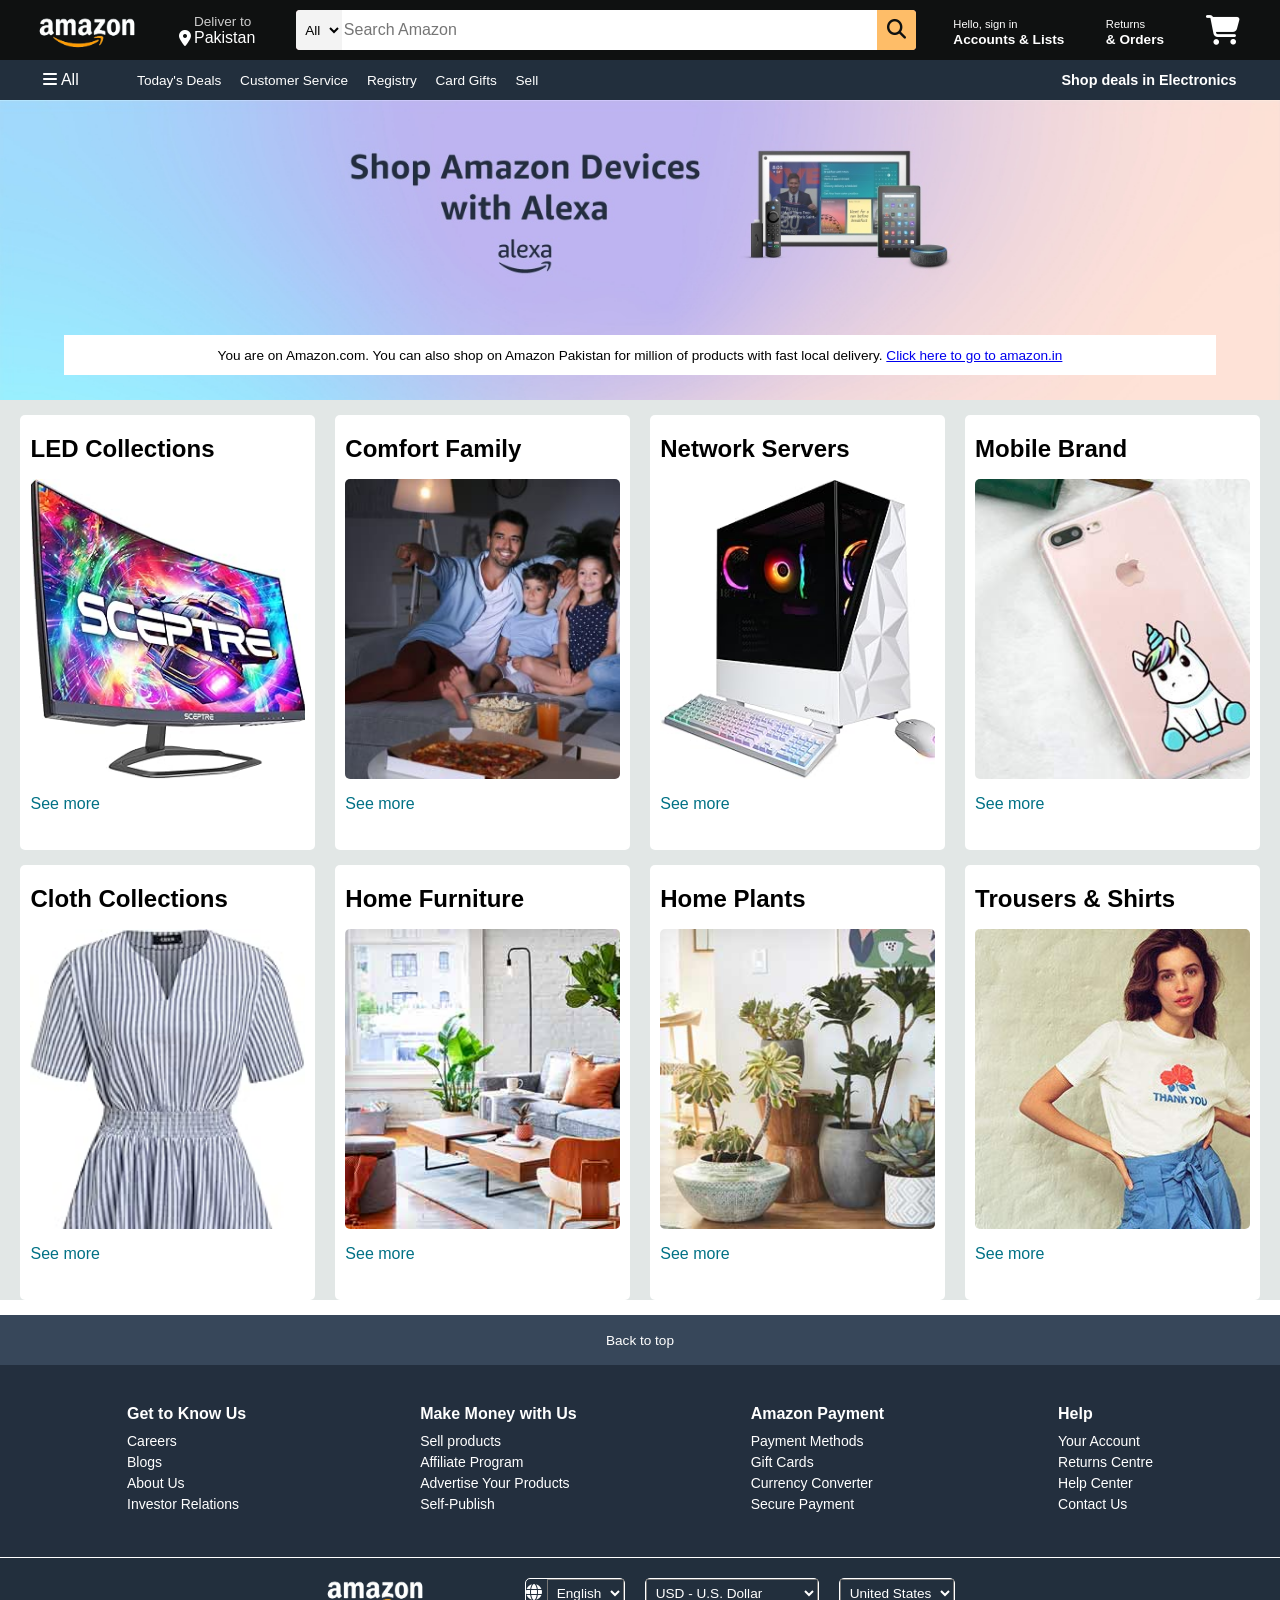
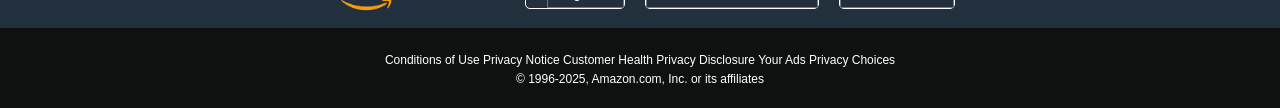
<file: index.html>
<!DOCTYPE html>
<html lang="en">
<head>
   <meta charset="UTF-8">
   <meta name="viewport" content="width=device-width, initial-scale=1.0">
   <title>Amazon Project</title>
   <link rel="stylesheet" href="https://cdnjs.cloudflare.com/ajax/libs/font-awesome/6.7.0/css/all.min.css" integrity="sha512-9xKTRVabjVeZmc+GUW8GgSmcREDunMM+Dt/GrzchfN8tkwHizc5RP4Ok/MXFFy5rIjJjzhndFScTceq5e6GvVQ==" crossorigin="anonymous" referrerpolicy="no-referrer" />
   <link rel="stylesheet" href="./css/AmazonStyle.css">
</head>
<body>
   <header>
      <div class="navbar">
         <div class="nav-logo border">
            <div class="logo"></div>
         </div>
            <div class="nav-address border">
               <p class="add-first">Deliver to</p>
               <div class="add-icon">
                  <i class="fa-solid fa-location-dot"></i>
                  <p class="add-second">Pakistan</p>
               </div>
            </div>
         <div class="nav-search">
            <select class="search-select">
               <option>All</option>
            </select>
            <input placeholder="Search Amazon" class="search-input">
            <div class="search-icon">
               <i class="fa-solid fa-magnifying-glass"></i>
            </div>
         </div>
         <div class="nav-sign-in border">
            <p><span>Hello, sign in</span></p>
            <p class="nav-second">Accounts & Lists</p>
         </div>
          <div class="nav-return border">
            <p><span>Returns</span></p>
            <p class="nav-second ">& Orders</p>
         </div>
         <div class="nav-cart border">
            <i class="fa-solid fa-cart-shopping"></i>
         </div>
      </div>
      <div class="panel">
         <div class="panel-all">
            <i class="fa-solid fa-bars"></i>
            All
         </div>
         <div class="panel-ops">
            <p>Today's Deals</p>
            <p>Customer Service</p>
            <p>Registry</p>
            <p>Card Gifts</p>
            <p>Sell</p>
         </div>
         <div class="panel-deals">
            Shop deals in Electronics
         </div>
      </div> 
   </header>

   <div class="hero-section">
      <div class="hero-msg">
         <p>You are on Amazon.com. You can also shop on Amazon Pakistan for million of products with fast local delivery. <a href="#">Click here to go to amazon.in</a></p>
      </div>
   </div>

   <!-- Shop Section -->
   <div class="shop-section">
      <div class="box1 box">
         <div class="box-content">
            <h2>LED Collections</h2>
         <div class="box-img1" style="background-image: url('./assets/boxv.jpg'); border-radius: 5px;"></div>
         <p>See more</p>
         </div>
      </div>
      <div class="box2 box">
          <div class="box-content">
            <h2>Comfort Family</h2>
         <div class="box-img1" style="background-image: url('./assets/box2.jpg'); border-radius: 5px;"></div>
         <p>See more</p>
         </div>
      </div>
      <div class="box3 box">
          <div class="box-content">
            <h2>Network Servers</h2>
         <div class="box-img1" style="background-image: url('./assets/boxiii.jpg'); border-radius: 5px;"></div>
         <p>See more</p>
         </div>
      </div>
      <div class="box4 box"> <div class="box-content">
            <h2>Mobile Brand</h2>
         <div class="box-img1" style="background-image: url('./assets/box3.jpg'); border-radius: 5px;"></div>
         <p>See more</p>
         </div></div>
      <div class="box1 box">
         <div class="box-content">
            <h2>Cloth Collections</h2>
         <div class="box-img1" style="background-image: url('./assets/box3i.jpg'); border-radius: 5px;"></div>
         <p>See more</p>
         </div>
      </div>
      <div class="box2 box">
          <div class="box-content">
            <h2>Home Furniture</h2>
         <div class="box-img1" style="background-image: url('./assets/box4.jpg'); border-radius: 5px;"></div>
         <p>See more</p>
         </div>
      </div>
      <div class="box3 box">
          <div class="box-content">
            <h2>Home Plants</h2>
         <div class="box-img1" style="background-image: url('./assets/box6.jpg'); border-radius: 5px;"></div>
         <p>See more</p>
         </div>
      </div>
      <div class="box4 box"> <div class="box-content">
            <h2>Trousers & Shirts</h2>
         <div class="box-img1" style="background-image: url('./assets/box7.jpg'); border-radius: 5px;"></div>
         <p>See more</p>
         </div></div>   
   </div>
   
   <!-- Footer -->
   <footer>
      <div class="foot-panel1">Back to top</div>

      <div class="footer">
         <div class="footer-row">

            <!-- Column 1 -->
            <div class="footer-col">
               <h4>Get to Know Us</h4>
               <p>Careers</p>
               <p>Blogs</p>
               <p>About Us</p>
               <p>Investor Relations</p>
            </div>

            <!-- Column 2 -->
            <div class="footer-col">
               <h4>Make Money with Us</h4>
               <p>Sell products</p>
               <p>Affiliate Program</p>
               <p>Advertise Your Products</p>
               <p>Self-Publish</p>
            </div>

            <!-- Column 3 -->
            <div class="footer-col">
               <h4>Amazon Payment</h4>
               <p>Payment Methods</p>
               <p>Gift Cards</p>
               <p>Currency Converter</p>
               <p>Secure Payment</p>
            </div>

            <!-- Column 4 -->
            <div class="footer-col">
               <h4>Help</h4>
               <p>Your Account</p>
               <p>Returns Centre</p>
               <p>Help Center</p>
               <p>Contact Us</p>
            </div>

         </div>
      </div>

      <div class="foot-panel3">
         <div class="logo"></div>
         <div class="language">
            <i class="fa-solid fa-globe"></i>
            <select>
               <option>English</option>
               <option>Urdu</option>
               <option>Arabic</option>
            </select>
         </div>
         <div class="currency">
            <select>
               <option>USD - U.S. Dollar</option>
               <option>PKR - Pakistani Rupee</option>
               <option>SAR - Saudi Riyal</option>
            </select>
         </div>
         <div class="country">
            <select>
               <option>United States</option>
               <option>Pakistan</option>
               <option>Saudi Arabia</option>
            </select>
         </div>

      </div>

      <div class="foot-panel4">
         <div class="pages">
            <a>Conditions of Use</a>
            <a>Privacy Notice</a>
            <a>Customer Health Privacy Disclosure</a>
            <a>Your Ads Privacy Choices</a>
         </div>
         <div class="copy-right">
            © 1996-2025, Amazon.com, Inc. or its affiliates
         </div>
      </div>
   </footer>
</body>
</html>
</file>
<file: css/AmazonStyle.css>
* {
    margin: 0px;
    font-family: Arial;
    border: border-box;
}

.navbar {
    height: 60px;
    background-color: #0f1111;
    color: white;
    display: flex;
    align-items: center;
    justify-content: space-evenly;
}

.nav-logo {
    height: 50px;
    width: 100px;
    
}

.logo {
    background-image: url(../assets/logo4.png);
    background-size: cover;
    height: 50px;
    width: 100px;
}

.border {
    border: 1.5px solid transparent;
    margin-right: 3px;
}
 
.border:hover {
    border: 1.5px solid white;
    border-radius: 2px;
}

/* box2 */
.add-first {
    color: #cccccc;
    font-size: 0.85rem;
    margin-left: 15px;
}

.add-second {
    font-size: 1rem;
    margin-left: 3px;
}

.add-icon {
    display: flex;
    align-items: center;
}

/* box3 */

.nav-search {
    display: flex;
    justify-content: space-evenly;
    background-color: pink;
    width: 620px;
    height: 40px;
    border-radius: 4px;
}

.search-select {
    background-color: #f3f3f3;
    width: 50px;
    text-align: center;
    border-top-left-radius: 4px;
    border-bottom-left-radius: 4px;
    border: none;
    color: black;
}

.search-input {
    width: 100%;
    font-size: 1rem;
    border: none
}

.search-icon {
    width: 45px;
    display: flex;
    justify-content: center;
    align-items: center;
    font-size: 1.2rem;
    background-color: #febd68;
    border-top-right-radius: 4px;
    border-bottom-right-radius: 4px;
    color: #0f1111;
}

.nav-search:hover {
    border: 2px solid orange;
}

/* box 4 */
.nav-second {
    font-size: 0.85rem;
    font-weight: 700;
}

span {
    font-size: 0.7rem;
}

.nav-cart i {
    font-size: 30px;
}

/* panel */

.panel {
    height: 40px;
    background-color: #222f3d;
    display: flex;
    color: white;
    align-items: center;
    justify-content: space-evenly;
}

.panel-ops p {
    display: inline;
    margin-left: 15px;
}

.panel-ops{
    width: 70%;
    font-size: 0.85rem;
}

.panel-deals {
    font-size: 0.9rem;
    font-weight: 700;
}

/* hero section */

.hero-section {
    background-image: url(../assets/hero\ frame.jpg);
    background-size: cover;
    height: 300px;
    display: flex;
    justify-content: center;
    align-items: end;
}

.hero-msg {
    background-color: white;
    color: black;
    height: 40px;
    display: flex;
    align-items: center;
    justify-content: center;
    font-size: 0.85rem;
    width: 90%;
    margin-bottom: 25px;
}

hero-msg a {
    color: #007185;
}

/* shop section */

.shop-section {
    display: flex;
    flex-wrap: wrap;
    justify-content: space-evenly;
    background-color: #e2e7e6;
    /* height: 400px; */
}
.box{
    /* border: 2px solid black; */
    height: 400px;
    width: 23%;
    background-color: white;
    padding: 20px 0px 15px;
    margin-top: 15px;
    border-radius: 5px;
}

.box-img1{
    height: 300px;
    background-size: cover;
    margin-top: 1rem;
    margin-bottom: 1rem;
}

.box-content{
    margin-left: 10px;
    margin-right: 10px;
}

.box-content p {
    color: #007185;
}

/* Footer */

footer {
    margin-top: 15px;
}
.foot-panel1 {
    background-color: #37475a;
    color: white;
    height: 50px;
    display: flex;
    justify-content: center;
    align-items: center;
    font-size: 0.85rem;
}

.foot-panel3{
     background-color: #222f3d;
     color: white;
     border-top: 0.5px solid white;
     height: 70px;
     display: flex;
     justify-content: center;
     align-items: center;
     /* justify-content: space-evenly; */
}

.logo {
    background-image: url(../assets/logo4.png);
    background-size: cover;
    height: 50px;
    width: 100px;
    margin-right: 100px;
}

.language {
    border: 0.2px solid white;
    margin-right: 20px;
    border-radius: 5px;
    background-color: #222f3d;
    color: white;
}

.currency {
    border: 0.2px solid white;
    margin-right: 20px;
    border-radius: 5px;
}

.country {
    border: 0.2px solid white;
    border-radius: 5px;
}

select {
    background-color: #222f3d;
    color: white;
    font-size: 0.85rem;
    padding: 5px;
}

.foot-panel4 {
    background-color: #0f1111;
    color: white;
    height: 80px;
    font-size: 0.75rem;
    text-align: center;
} 

.pages {
    padding-top: 25px;
}

.copy-right {
    padding-top: 5px;
}
/*  */
.footer {
  background-color: #232f3e;
  color: white;
  padding: 40px;
}

.footer-row {
  display: flex;
  justify-content: space-around;
}

.footer-col h4 {
  margin-bottom: 10px;
}

.footer-col p {
  margin: 5px 0;
  font-size: 14px;
  cursor: pointer;
}

/* =========================================
   LAPTOPS & SMALLER DESKTOPS (Max 1024px)
   ========================================= */
@media (max-width: 1024px) {
    .nav-search {
        width: 45%; /* Allows the search bar to shrink slightly */
    }
    
    .box {
        width: 46%; /* Drops from 4 columns to 2 columns */
    }
    
    .panel-ops {
        width: auto;
        gap: 15px;
    }
}

/* =========================================
   TABLETS (Max 768px)
   ========================================= */
@media (max-width: 768px) {
    /* Hide non-essential navbar items to save space */
    .nav-address, .nav-return, .panel-deals {
        display: none;
    }

    .nav-search {
        width: 60%;
    }

    /* Adjust footer to two columns */
    .footer-row {
        flex-wrap: wrap;
        gap: 30px;
    }
    
    .footer-col {
        width: 40%;
    }
}

/* =========================================
   MOBILE PHONES (Max 576px)
   ========================================= */
@media (max-width: 576px) {
    /* Navbar adjustments */
    .navbar {
        flex-wrap: wrap; /* Allows items to wrap to a new line */
        height: auto;
        padding: 10px 0;
        justify-content: space-between;
    }

    .nav-logo {
        margin-left: 10px;
    }

    .nav-sign-in, .nav-cart {
        margin-right: 10px;
    }

    /* Push search bar to its own row at the bottom of the nav */
    .nav-search {
        width: 92%;
        order: 5; 
        margin: 10px auto 5px;
    }

    /* Make the sub-panel scrollable horizontally */
    .panel {
        justify-content: flex-start;
        overflow-x: auto;
        white-space: nowrap;
        padding-left: 10px;
    }

    .panel-ops {
        display: flex;
    }

    .hero-section {
        height: 200px; /* Shrink hero image height */
    }

    /* Shop section drops to 1 column */
    .box {
        width: 90%; 
        margin: 15px auto;
    }

    /* Stack footer links into a single column */
    .footer-col {
        width: 100%; 
        text-align: center;
    }

    .foot-panel3 {
        flex-direction: column;
        height: auto;
        padding: 20px 0;
        gap: 15px;
    }

    .foot-panel3 .logo {
        margin-right: 0;
    }
    
    .language, .currency, .country {
        margin-right: 0;
        width: 80%;
        text-align: center;
    }
    
    select {
        width: 100%;
    }
}
</file>
